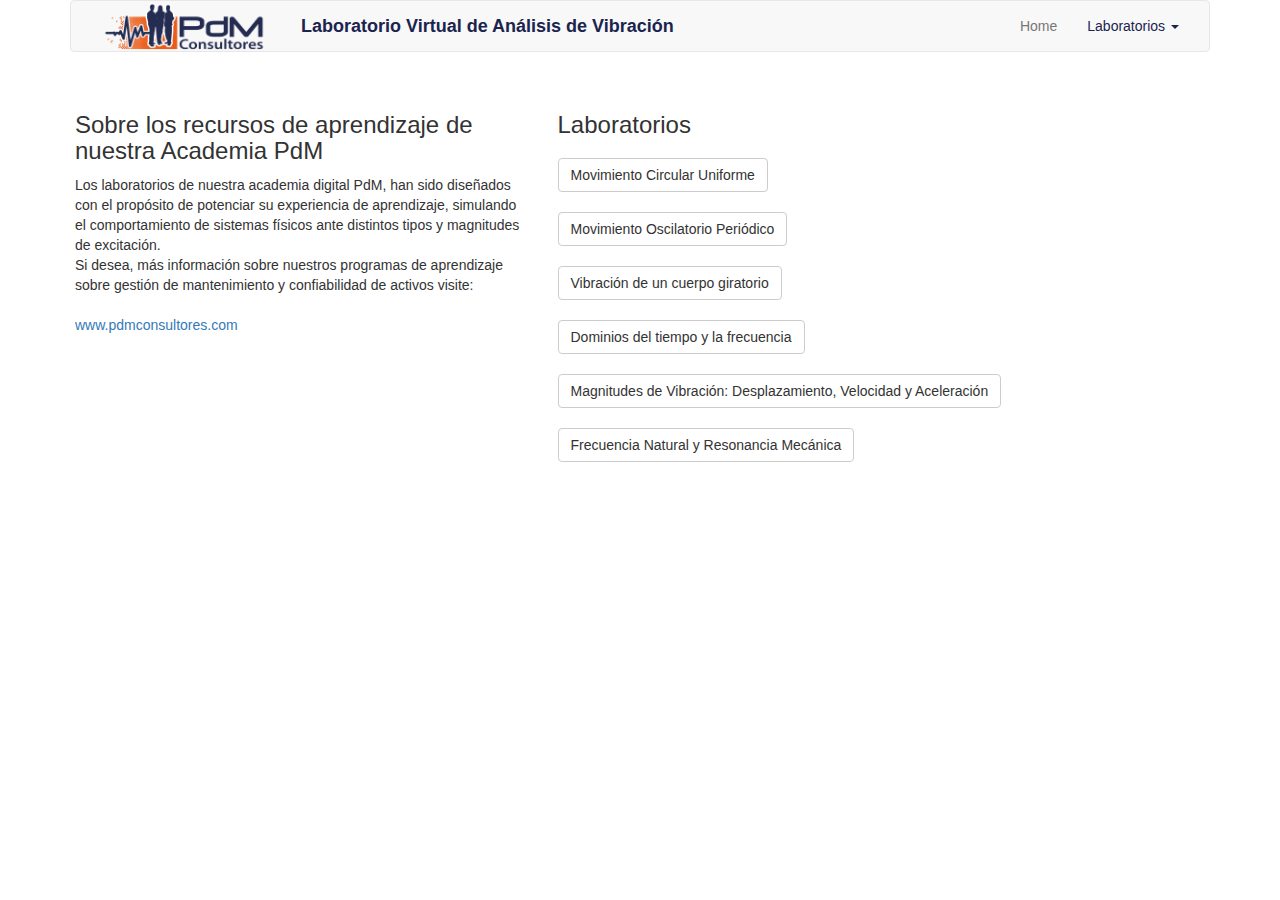
<file: index.html>
<!DOCTYPE html>
<html>
<head>
	<meta charset="utf-8">
	<meta http-equiv="X-UA-Compatible" content="IE=edge">
	<link href="https://maxcdn.bootstrapcdn.com/bootstrap/3.3.6/css/bootstrap.min.css" type="text/css" rel="stylesheet" /> 
	<title>Physics Animations</title>
	<link rel="stylesheet" type="text/css" href="css/phy-anim.css">
</head>
<body>
	<div class=container>
		<nav class="navbar navbar-default">
			<div class="container-fluid">
				<div class="navbar-header">
					<button type="button" class="navbar-toggle collapsed" data-toggle="collapse" data-target="#navbar" aria-expanded="false" aria-controls="navbar">
						<span class="sr-only">Toggle navigation</span>
						<span class="icon-bar"></span>
						<span class="icon-bar"></span>
						<span class="icon-bar"></span>
					</button>
					<a class="navbar-brand" href="index.html" style="padding: 0px;"><img class="logo-img" src="img/pdm.PNG"></a>
					<a class="navbar-brand wide-only"style="padding: 0px;">&nbsp;&nbsp;&nbsp;&nbsp;</a>
					<a class="navbar-brand blue-text page-title">Laboratorio Virtual de Análisis de Vibración</a>
				</div>
				<div id="navbar" class="navbar-collapse collapse">
					<ul class="nav navbar-nav navbar-right blue-text">
						<li><a href="index.html">Home</a>
						<li class="dropdown">
							<a href="#" class="dropdown-toggle blue-text" data-toggle="dropdown" role="button" aria-haspopup="true" aria-expanded="false">Laboratorios <span class="caret"></span></a>
							<ul class="dropdown-menu">
								<li><a href="circular-motion.html">Movimiento Circular Uniforme</a></li>
								<li><a href="harmonic-oscilation.html">Movimiento Oscilatorio Periódico</a></li>
								<li><a href="rotating-body.html">Vibración de un cuerpo giratorio</a></li>
								<li><a href="time-frequency-domain.html">Dominios del tiempo y la frecuencia</a></li>
								<li><a href="vibration-magnitude-domain.html">Magnitudes de Vibración: Desplazamiento, Velocidad y Aceleración</a></li>
								<li><a href="natural-frequency-forced.html">Frecuencia Natural y Resonancia Mecánica</a></li>
							</ul>
						</li>
					</ul>
				</div>
			</div>
		</nav>
		<div class="animDiv row" style="text-align: left;">
			<div class="col-md-5 pad20px">
				<h3>Sobre los recursos de aprendizaje de nuestra Academia PdM</h3>
				<p>
					Los laboratorios de nuestra academia digital PdM, han sido diseñados con el propósito de potenciar su experiencia de aprendizaje, simulando el comportamiento de sistemas físicos ante distintos tipos y magnitudes de excitación. <br> 
					Si desea, más información sobre nuestros programas de aprendizaje sobre gestión de mantenimiento y confiabilidad de activos visite: <br><br> 
					<a href="https://www.pdmconsultores.com/">www.pdmconsultores.com</a>
				</p>
			</div>
			<div class="col-md-6">
				<br>
				<h3>Laboratorios</h3>
				<!-- <br><br><br> -->
				<a class="btn btn-default mar10px" href="circular-motion.html">Movimiento Circular Uniforme</a>
				<br>
				<a class="btn btn-default mar10px" href="harmonic-oscilation.html">Movimiento Oscilatorio Periódico</a>
				<br>
				<a class="btn btn-default mar10px" href="rotating-body.html">Vibración de un cuerpo giratorio</a>
				<br>
				<a class="btn btn-default mar10px" href="time-frequency-domain.html">Dominios del tiempo y la frecuencia</a>
				<br>
				<a class="btn btn-default mar10px" href="vibration-magnitude-domain.html">Magnitudes de Vibración: Desplazamiento, Velocidad y Aceleración</a>
				<br>
				<a class="btn btn-default mar10px" href="natural-frequency-forced.html">Frecuencia Natural y Resonancia Mecánica</a>
			</div>
		</div>
	</div>
</body>
<script src="https://ajax.googleapis.com/ajax/libs/jquery/1.11.3/jquery.min.js"></script>
<script type="text/javascript" src="https://bootstrapdocs.com/v3.3.6/docs/dist/js/bootstrap.min.js"></script>
</html>
</file>
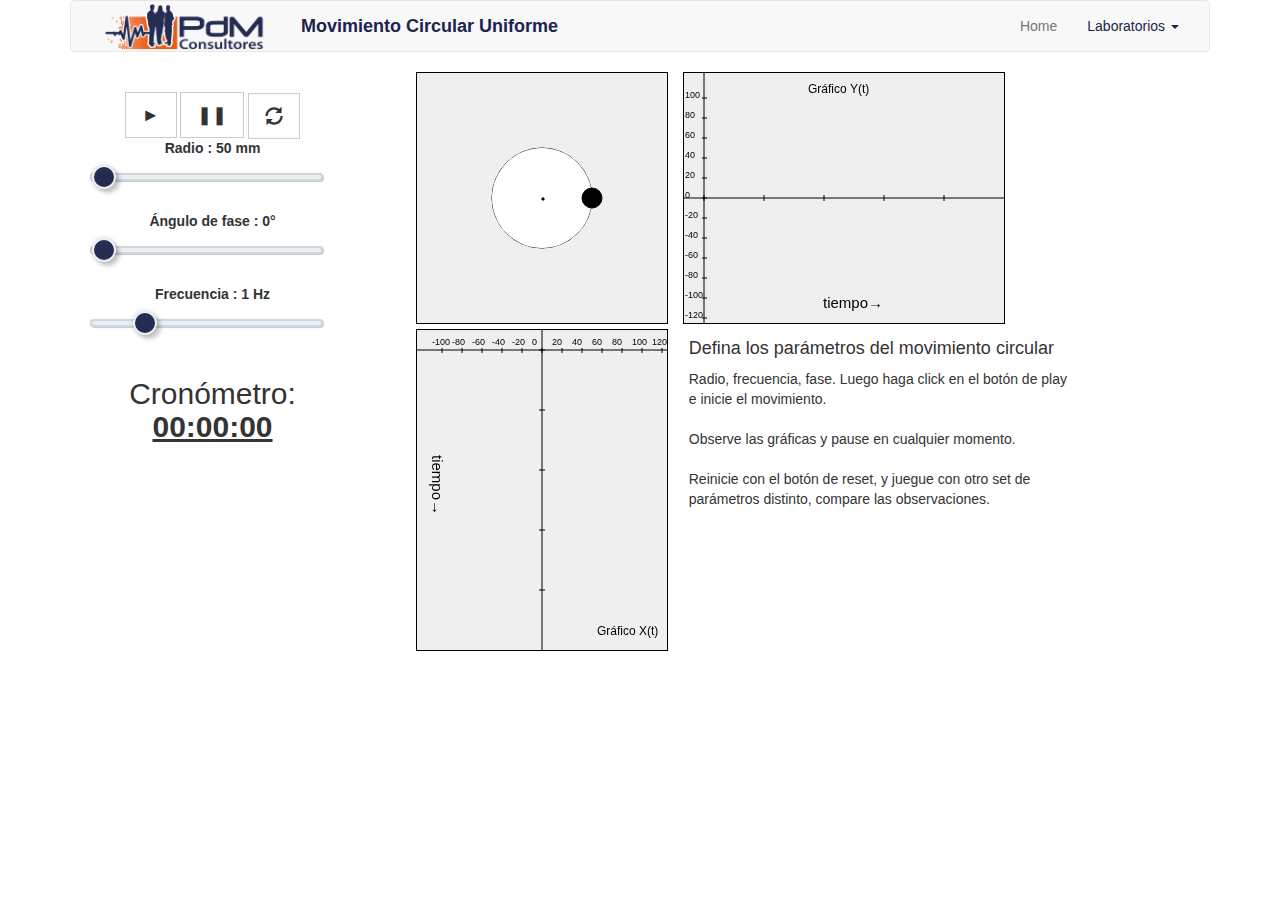
<file: circular-motion.html>
<!DOCTYPE html>
<html>
<head>
	<meta charset="utf-8">
	<meta http-equiv="X-UA-Compatible" content="IE=edge">
	<link href="https://maxcdn.bootstrapcdn.com/bootstrap/3.3.6/css/bootstrap.min.css" type="text/css" rel="stylesheet" /> 
	<title>Movimiento Circular Uniforme</title>
	<link rel="stylesheet" type="text/css" href="css/phy-anim.css">
</head>
<body>
	<div class="container">
		<nav class="navbar navbar-default">
			<div class="container-fluid">
				<div class="navbar-header">
					<button type="button" class="navbar-toggle collapsed" data-toggle="collapse" data-target="#navbar" aria-expanded="false" aria-controls="navbar">
						<span class="sr-only">Toggle navigation</span>
						<span class="icon-bar"></span>
						<span class="icon-bar"></span>
						<span class="icon-bar"></span>
					</button>
					<a class="navbar-brand" href="index.html" style="padding: 0px;"><img class="logo-img" src="img/pdm.PNG"></a>
					<a class="navbar-brand wide-only"style="padding: 0px;">&nbsp;&nbsp;&nbsp;&nbsp;</a>
					<a class="navbar-brand blue-text page-title">Movimiento Circular Uniforme</a>
				</div>
				<div id="navbar" class="navbar-collapse collapse">
					<ul class="nav navbar-nav navbar-right blue-text">
						<li><a href="index.html">Home</a>
						<li class="dropdown">
							<a href="#" class="dropdown-toggle blue-text" data-toggle="dropdown" role="button" aria-haspopup="true" aria-expanded="false">Laboratorios <span class="caret"></span></a>
							<ul class="dropdown-menu">
								<li><a href="circular-motion.html">Movimiento Circular Uniforme</a></li>
								<li><a href="harmonic-oscilation.html">Movimiento Oscilatorio Periódico</a></li>
								<li><a href="rotating-body.html">Vibración de un cuerpo giratorio</a></li>
								<li><a href="time-frequency-domain.html">Dominios del tiempo y la frecuencia</a></li>
								<li><a href="vibration-magnitude-domain.html">Magnitudes de Vibración: Desplazamiento, Velocidad y Aceleración</a></li>
								<li><a href="natural-frequency-forced.html">Frecuencia Natural y Resonancia Mecánica</a></li>
							</ul>
						</li>
					</ul>
				</div>
			</div>
		</nav>
		<div class="animDiv">
			<div class="col-md-3 pad20px controls" id="canvasDiv">
				<input type="button" id="go" value = "&#9658;" class="btn btn-lg btn-default anim-button" title="Go">
				<input type="button" id="stop" value = "&#10074;&#10074;" class="btn btn-lg btn-default anim-button" title="Pause">
				<input type="button" id="reset" value = "&#xe031;" class="btn btn-lg btn-default anim-button glyphicon" title="Reset"><br>
				<label id= "radiusValue">Radio : 50 mm</label>
				<input type="range" class="rangeSlider" id="radius" min="50" step="10" max="110" value="50"><br>
				<label id= "pAngleValue">Ángulo de fase : 0&deg;</label>
				<input type="range" class="rangeSlider" id="phase" min="0" max="315" step="45" value="0"><br>
				<label id= "frecValue">Frecuencia : 1 Hz</label>
				<input type="range" class="rangeSlider" id="frecquency" min="0.5" max="3" step="0.5" value="1"><br>
				<div>
					<h2>Cronómetro: <b><u><time id= "stopwatch">00:00:00</time></u></b></h2>	
				</div>
			</div>
			<div class="col-md-9">
				<div class="col-lg-5"><canvas id = "mainCanvas"></canvas></div>
				<div class="col-lg-7" style="left: -110px;"><canvas id = "secondaryCanvas"></canvas></div>
				<div class="col-lg-5"><canvas id = "thirdCanvas"></canvas></div>
				<div class="col-lg-6" style="text-align: left;left: -40px;">
					<h4>Defina los parámetros del movimiento circular</h4>
					Radio, frecuencia, fase. Luego haga click en el botón de play e inicie el movimiento.
					<br><br>Observe las gráficas y pause en cualquier momento. 
					<br><br>Reinicie con el botón de reset, y juegue con otro set de parámetros distinto, compare las observaciones.
				</div>
			</div>
		</div>
	</div>
</body>
<script type="text/javascript" src="js/circular-motion.js"></script>
<script src="https://ajax.googleapis.com/ajax/libs/jquery/1.11.3/jquery.min.js"></script>
<script type="text/javascript" src="https://bootstrapdocs.com/v3.3.6/docs/dist/js/bootstrap.min.js"></script>
</html>
</file>
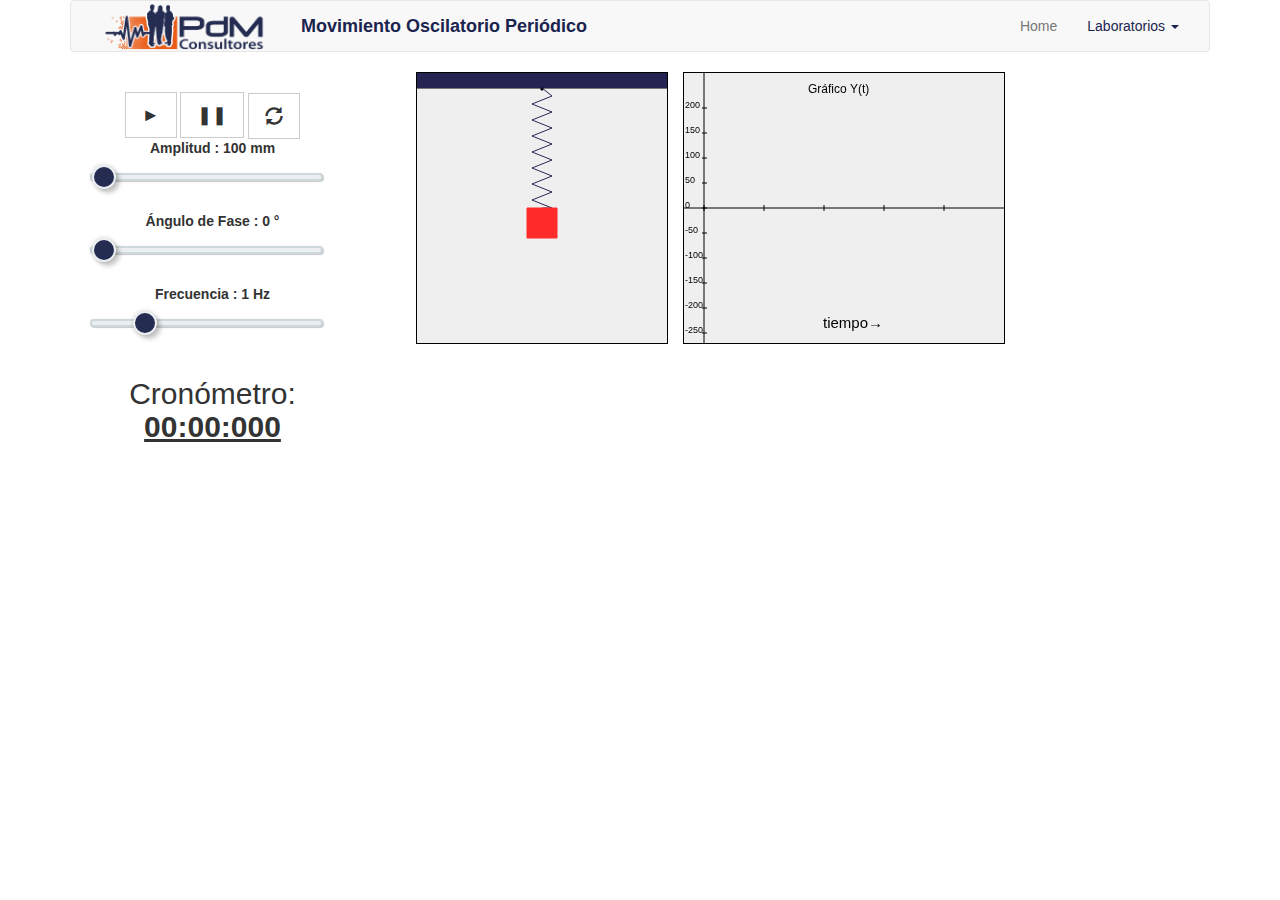
<file: harmonic-oscilation.html>
<!DOCTYPE html>
<html>
<head>
	<meta charset="utf-8">
	<meta http-equiv="X-UA-Compatible" content="IE=edge">
	<!-- Bootstrap --> 
	<link href="https://maxcdn.bootstrapcdn.com/bootstrap/3.3.6/css/bootstrap.min.css" type="text/css" rel="stylesheet" /> 
	<title>Movimiento Oscilatorio Periódico</title>
	<link rel="stylesheet" type="text/css" href="css/phy-anim.css">
</head>
<body>
	<div class="container">
		<nav class="navbar navbar-default">
			<div class="container-fluid">
				<div class="navbar-header">
					<button type="button" class="navbar-toggle collapsed" data-toggle="collapse" data-target="#navbar" aria-expanded="false" aria-controls="navbar">
						<span class="sr-only">Toggle navigation</span>
						<span class="icon-bar"></span>
						<span class="icon-bar"></span>
						<span class="icon-bar"></span> 
					</button>
					<a class="navbar-brand" href="index.html" style="padding: 0px;"><img class="logo-img" src="img/pdm.PNG"></a>
					<a class="navbar-brand wide-only"style="padding: 0px;">&nbsp;&nbsp;&nbsp;&nbsp;</a>
					<a class="navbar-brand blue-text page-title">Movimiento Oscilatorio Periódico</a>
				</div>
				<div id="navbar" class="navbar-collapse collapse">
					<ul class="nav navbar-nav navbar-right blue-text">
						<li><a href="index.html">Home</a>
						<li class="dropdown">
							<a href="#" class="dropdown-toggle blue-text" data-toggle="dropdown" role="button" aria-haspopup="true" aria-expanded="false">Laboratorios <span class="caret"></span></a>
							<ul class="dropdown-menu">
								<li><a href="circular-motion.html">Movimiento Circular Uniforme</a></li>
								<li><a href="harmonic-oscilation.html">Movimiento Oscilatorio Periódico</a></li>
								<li><a href="rotating-body.html">Vibración de un cuerpo giratorio</a></li>
								<li><a href="time-frequency-domain.html">Dominios del tiempo y la frecuencia</a></li>
								<li><a href="vibration-magnitude-domain.html">Magnitudes de Vibración: Desplazamiento, Velocidad y Aceleración</a></li>
								<li><a href="natural-frequency-forced.html">Frecuencia Natural y Resonancia Mecánica</a></li>
							</ul>
						</li>
					</ul>
				</div>
			</div>
		</nav>
		<div class="animDiv">
			<div class="col-md-3 pad20px controls" id="canvasDiv">
				<input type="button" id="go" value = "&#9658;" class="btn btn-lg btn-default anim-button" title="Go">
				<input type="button" id="stop" value = "&#10074;&#10074;" class="btn btn-lg btn-default anim-button" title="Pause">
				<input type="button" id="reset" value = "&#xe031;" class="btn btn-lg btn-default anim-button glyphicon" title="Reset"><br>
				<label id= "radiusValue">Amplitud : 100 mm</label>
				<input type="range" class="rangeSlider" id="radius" min="100" step="10" max="220" value="50"><br>
				<label id= "pAngleValue">Ángulo de Fase : 0 &deg;</label>
				<input type="range" class="rangeSlider" id="phase" min="0" max="315" step="45" value="0"><br>
				<label id= "frecValue">Frecuencia : 1 Hz</label>
				<input type="range" class="rangeSlider" id="frecquency" min="0.5" max="3" step="0.5" value="1"><br>
				<div>
					<h2>Cronómetro: <b><u><time id= "stopwatch">00:00:000</time></u></b></h2>	
				</div>
			</div>
			<div class="col-md-9">
				<div class="col-lg-5"><canvas id = "mainCanvas"></canvas></div>
				<div class="col-lg-7" style="left: -110px;"><canvas id = "secondaryCanvas"></canvas></div>				
			</div>
		</div>
	</div>
</body>
<script type="text/javascript" src="js/harmonic-oscilation.js"></script>
<script src="https://ajax.googleapis.com/ajax/libs/jquery/1.11.3/jquery.min.js"></script>
<script type="text/javascript" src="https://bootstrapdocs.com/v3.3.6/docs/dist/js/bootstrap.min.js"></script>
</html>
</file>
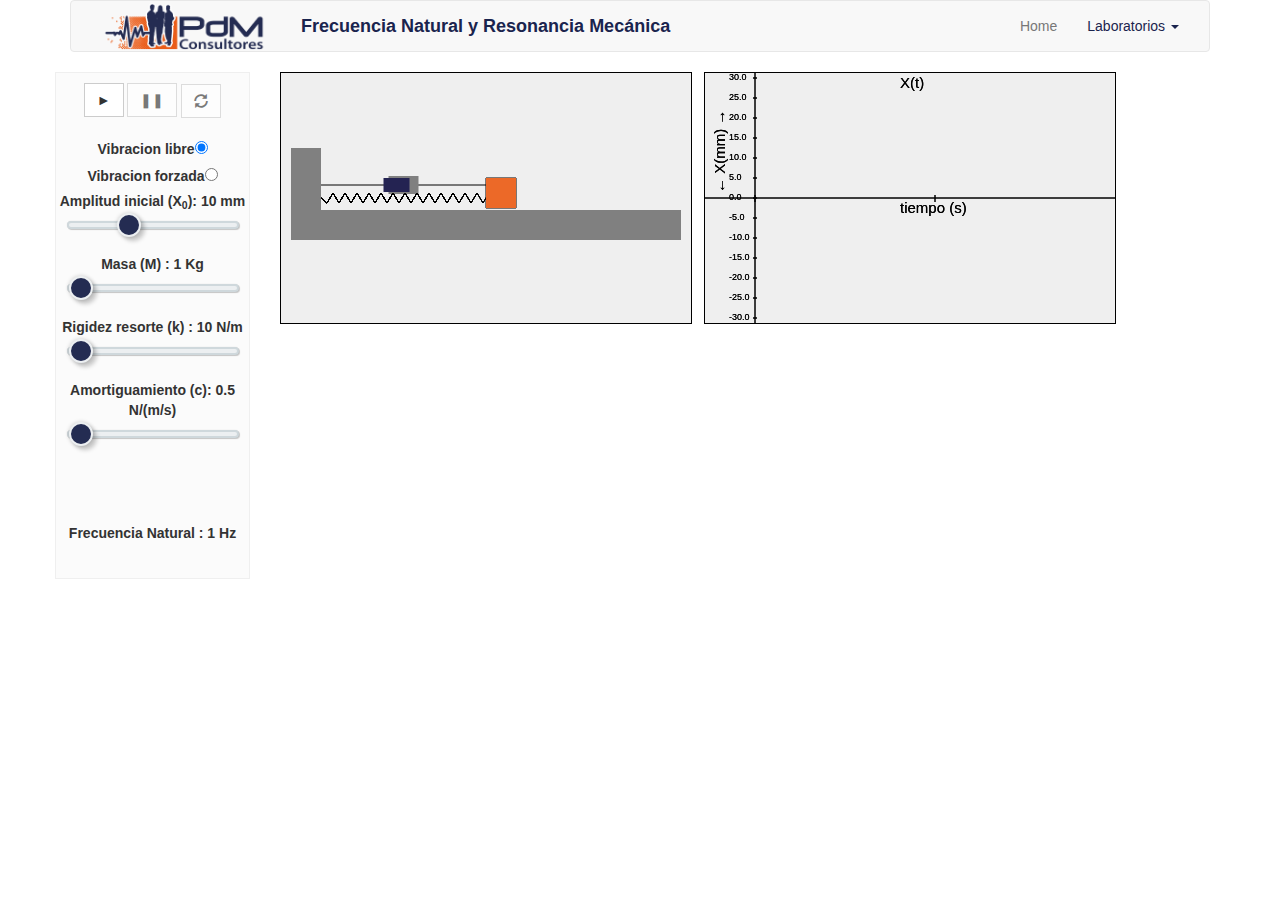
<file: natural-frequency-forced.html>
<!DOCTYPE html>
<html>
<head>
	<meta charset="utf-8">
	<meta http-equiv="X-UA-Compatible" content="IE=edge">
	<!-- Bootstrap --> 
	<link href="https://maxcdn.bootstrapcdn.com/bootstrap/3.3.6/css/bootstrap.min.css" type="text/css" rel="stylesheet" /> 
	<title>Frecuencia Natural y Resonancia Mecánica</title>
	<link rel="stylesheet" type="text/css" href="css/phy-anim.css">
	<link rel="stylesheet" type="text/css" href="css/freq-natural-forced.css">
</head>
<body>
	<div class="container">
		<nav class="navbar navbar-default">
			<div class="container-fluid">
				<div class="navbar-header">
					<button type="button" class="navbar-toggle collapsed" data-toggle="collapse" data-target="#navbar" aria-expanded="false" aria-controls="navbar">
						<span class="sr-only">Toggle navigation</span>
						<span class="icon-bar"></span>
						<span class="icon-bar"></span>
						<span class="icon-bar"></span>
					</button>
					<a class="navbar-brand" href="index.html" style="padding: 0px;"><img class="logo-img" src="img/pdm.PNG"></a>
					<a class="navbar-brand wide-only"style="padding: 0px;">&nbsp;&nbsp;&nbsp;&nbsp;</a>
					<a class="navbar-brand blue-text page-title">Frecuencia Natural y Resonancia Mecánica</a>
				</div>
				<div id="navbar" class="navbar-collapse collapse">
					<ul class="nav navbar-nav navbar-right blue-text">
						<li><a href="index.html">Home</a>
						<li class="dropdown">
							<a href="#" class="dropdown-toggle blue-text" data-toggle="dropdown" role="button" aria-haspopup="true" aria-expanded="false">Laboratorios <span class="caret"></span></a>
							<ul class="dropdown-menu">
								<li><a href="circular-motion.html">Movimiento Circular Uniforme</a></li>
								<li><a href="harmonic-oscilation.html">Movimiento Oscilatorio Periódico</a></li>
								<li><a href="rotating-body.html">Vibración de un cuerpo giratorio</a></li>
								<li><a href="time-frequency-domain.html">Dominios del tiempo y la frecuencia</a></li>
								<li><a href="vibration-magnitude-domain.html">Magnitudes de Vibración: Desplazamiento, Velocidad y Aceleración</a></li>
								<li><a href="natural-frequency-forced.html">Frecuencia Natural y Resonancia Mecánica</a></li>
							</ul>
						</li>
					</ul>
				</div>
			</div>
		</nav>
		<div class="animDiv row">
			<div class="col-md-2 pad20px animControl" id="canvasDiv">
				<input type="button" id="go" value = "&#9658;" class="btn btn-md btn-default anim-button" title="Go">
				<input type="button" id="stop" value = "&#10074;&#10074;" class="btn btn-md btn-default anim-button" title="Pause">
				<input type="button" id="reset" value = "&#xe031;" class="btn btn-md btn-default anim-button glyphicon" title="Reset">
				<br><br>
				<label>Vibracion libre</label><input type="radio" name="mode" id="mode1"value = "amp" checked = "true">
				<br>
				<label>Vibracion forzada</label><input type="radio" name="mode" id="mode2" value = "freq">
				<br>
				<label id= "radiusValue">Amplitud inicial (X<sub>0</sub>): 10 mm</label>
				<input type="range" class="rangeSlider" id="radius" min="0" step="2" max="30" value="10"><br>
				<label id= "massValue">Masa (M) : 1 Kg</label>
				<input type="range" class="rangeSlider" id="mass" min="1" max="5" step="0.5" value="1"><br>
				<label id= "kValue">Rigidez resorte (k) : 10 N/m</label>
				<input type="range" class="rangeSlider" id="k" min="10" max="1000" step="10" value="10"><br>
				<label id= "cValue">Amortiguamiento (c): 0.5 N/(m/s)</label>
				<input type="range" class="rangeSlider" id="c" min="0.5" max="5" step="0.1" value="0.5"><br>
				<label id= "freqValue">Frecuencia forzada : 1 Hz</label>
				<input type="range" class="rangeSlider" id="frecquency" min="0.5" max="7" step="0.5" value="1"><br>
				<br>
				<br>
				<label id= "naturalfreq">Frecuencia Natural : 1 Hz</label>
				<br>
				<br>
				<label id= "phase">Desfase: 0 grados</label>
				<div>
					<!-- <h3>Cronometro: <b><u><time id= "stopwatch">00:00</time></u></b></h3>	 -->
				</div>
			</div>
			<div class="col-md-9">
				<div class="col-md-5">
					<canvas id = "mainCanvas"></canvas>
					<canvas id = "thirdCanvas"></canvas>
				</div>
				<div class="col-md-offset-1 col-md-5">
					<canvas id = "secondaryCanvas"></canvas>
					<canvas id = "fourthCanvas"></canvas>
				</div>
			</div>
		</div>
	</div>
</body>
<script type="text/javascript" src="js/freq-natural-forced.js"></script>
<script src="https://ajax.googleapis.com/ajax/libs/jquery/1.11.3/jquery.min.js"></script>
<script type="text/javascript" src="https://bootstrapdocs.com/v3.3.6/docs/dist/js/bootstrap.min.js"></script>
</html>
</file>
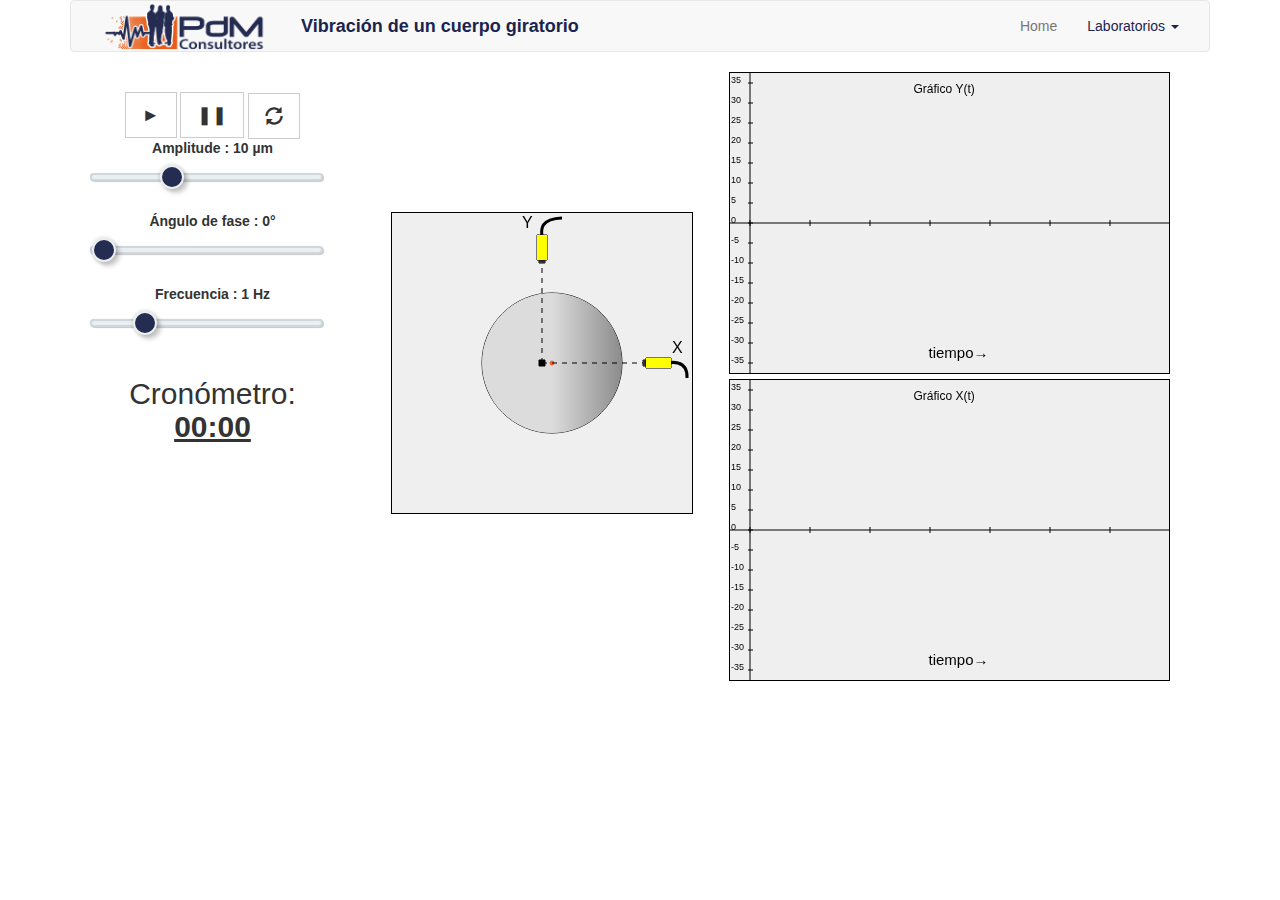
<file: rotating-body.html>
<!DOCTYPE html>
<html>
<head>
	<meta charset="utf-8">
	<meta http-equiv="X-UA-Compatible" content="IE=edge">
	<!-- Bootstrap --> 
	<link href="https://maxcdn.bootstrapcdn.com/bootstrap/3.3.6/css/bootstrap.min.css" type="text/css" rel="stylesheet" /> 
	<title>Vibración de un cuerpo giratorio</title>
	<link rel="stylesheet" type="text/css" href="css/phy-anim.css">
</head>
<body>
	<div class="container">
		<nav class="navbar navbar-default">
			<div class="container-fluid">
				<div class="navbar-header">
					<button type="button" class="navbar-toggle collapsed" data-toggle="collapse" data-target="#navbar" aria-expanded="false" aria-controls="navbar">
						<span class="sr-only">Toggle navigation</span>
						<span class="icon-bar"></span>
						<span class="icon-bar"></span>
						<span class="icon-bar"></span>
					</button>
					<a class="navbar-brand" href="index.html" style="padding: 0px;"><img class="logo-img" src="img/pdm.PNG"></a>
					<a class="navbar-brand wide-only"style="padding: 0px;">&nbsp;&nbsp;&nbsp;&nbsp;</a>
					<a class="navbar-brand blue-text page-title">Vibración de un cuerpo giratorio</a>
				</div>
				<div id="navbar" class="navbar-collapse collapse">
					<ul class="nav navbar-nav navbar-right blue-text">
						<li><a href="index.html">Home</a>
						<li class="dropdown">
							<a href="#" class="dropdown-toggle blue-text" data-toggle="dropdown" role="button" aria-haspopup="true" aria-expanded="false">Laboratorios <span class="caret"></span></a>
							<ul class="dropdown-menu">
								<li><a href="circular-motion.html">Movimiento Circular Uniforme</a></li>
								<li><a href="harmonic-oscilation.html">Movimiento Oscilatorio Periódico</a></li>
								<li><a href="rotating-body.html">Vibración de un cuerpo giratorio</a></li>
								<li><a href="time-frequency-domain.html">Dominios del tiempo y la frecuencia</a></li>
								<li><a href="vibration-magnitude-domain.html">Magnitudes de Vibración: Desplazamiento, Velocidad y Aceleración</a></li>
								<li><a href="natural-frequency-forced.html">Frecuencia Natural y Resonancia Mecánica</a></li>
							</ul>
						</li>
					</ul>
				</div>
			</div>
		</nav>
		<div class="animDiv">
			<div class="col-md-3 pad20px controls" id="canvasDiv">
				<input type="button" id="go" value = "&#9658;" class="btn btn-lg btn-default anim-button" title="Go">
				<input type="button" id="stop" value = "&#10074;&#10074;" class="btn btn-lg btn-default anim-button" title="Pause">
				<input type="button" id="reset" value = "&#xe031;" class="btn btn-lg btn-default anim-button glyphicon" title="Reset"><br>
				<label id= "radiusValue">Amplitude : 10 &microm </label>
				<input type="range" class="rangeSlider" id="radius" min="0" step="2" max="30" value="10"><br>
				<label id= "pAngleValue">Ángulo de fase : 0&deg;</label>
				<input type="range" class="rangeSlider" id="phase" min="0" max="315" step="45" value="0"><br>
				<label id= "frecValue">Frecuencia : 1 Hz</label>
				<input type="range" class="rangeSlider" id="frecquency" min="0.5" max="3" step="0.5" value="1"><br>
				<div>
					<h2>Cronómetro: <b><u><time id= "stopwatch">00:00</time></u></b></h2>	
				</div>
			</div>
			<div class="col-md-9">
				<div class="col-lg-5" style="margin-top: 140px;"><canvas id = "mainCanvas"></canvas></div>
				<div class="col-lg-6" style="left: 0px;"><canvas id = "secondaryCanvas"></canvas></div>
				<div class="col-lg-6"><canvas id = "thirdCanvas"></canvas></div>
			</div>
		</div>
	</div>
</body>
<script type="text/javascript" src="js/rotating-body.js"></script>
<script src="https://ajax.googleapis.com/ajax/libs/jquery/1.11.3/jquery.min.js"></script>
<script type="text/javascript" src="https://bootstrapdocs.com/v3.3.6/docs/dist/js/bootstrap.min.js"></script>
</html>
</file>
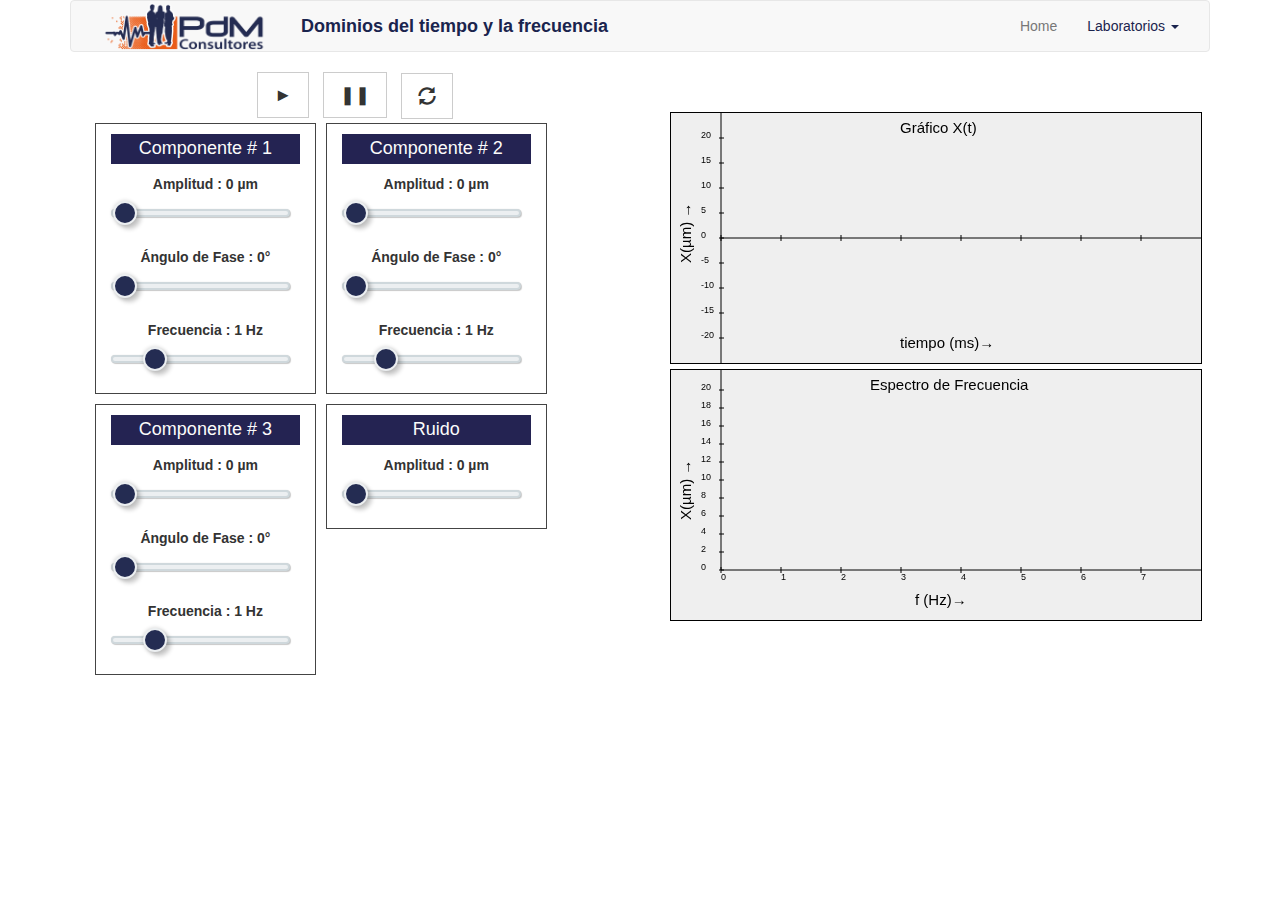
<file: time-frequency-domain.html>
<!DOCTYPE html>
<html>
<head>
	<meta charset="utf-8">
	<meta http-equiv="X-UA-Compatible" content="IE=edge">
	<!-- Bootstrap --> 
	<link href="https://maxcdn.bootstrapcdn.com/bootstrap/3.3.6/css/bootstrap.min.css" type="text/css" rel="stylesheet" /> 
	<title>Dominios del tiempo y la frecuencia</title>
	<link rel="stylesheet" type="text/css" href="css/phy-anim.css">
	<link rel="stylesheet" type="text/css" href="css/time-freq-domain.css">
</head>
<body>
	<div class="container">
		<nav class="navbar navbar-default">
			<div class="container-fluid">
				<div class="navbar-header">
					<button type="button" class="navbar-toggle collapsed" data-toggle="collapse" data-target="#navbar" aria-expanded="false" aria-controls="navbar">
						<span class="sr-only">Toggle navigation</span>
						<span class="icon-bar"></span>
						<span class="icon-bar"></span>
						<span class="icon-bar"></span>
					</button>
					<a class="navbar-brand" href="index.html" style="padding: 0px;"><img class="logo-img" src="img/pdm.PNG"></a>
					<a class="navbar-brand wide-only"style="padding: 0px;">&nbsp;&nbsp;&nbsp;&nbsp;</a>
					<a class="navbar-brand blue-text page-title">Dominios del tiempo y la frecuencia</a>
				</div>
				<div id="navbar" class="navbar-collapse collapse">
					<ul class="nav navbar-nav navbar-right blue-text">
						<li><a href="index.html">Home</a>
						<li class="dropdown">
							<a href="#" class="dropdown-toggle blue-text" data-toggle="dropdown" role="button" aria-haspopup="true" aria-expanded="false">Laboratorios <span class="caret"></span></a>
							<ul class="dropdown-menu">
								<li><a href="circular-motion.html">Movimiento Circular Uniforme</a></li>
								<li><a href="harmonic-oscilation.html">Movimiento Oscilatorio Periódico</a></li>
								<li><a href="rotating-body.html">Vibración de un cuerpo giratorio</a></li>
								<li><a href="time-frequency-domain.html">Dominios del tiempo y la frecuencia</a></li>
								<li><a href="vibration-magnitude-domain.html">Magnitudes de Vibración: Desplazamiento, Velocidad y Aceleración</a></li>
								<li><a href="natural-frequency-forced.html">Frecuencia Natural y Resonancia Mecánica</a></li>
							</ul>
						</li>
					</ul>
				</div>
			</div>
		</nav>
		<div class="animDiv">
			<div class="col-md-6 pad20px controls" id="canvasDiv">
				<input type="button" id="go" value = "&#9658;" class="btn btn-lg btn-default anim-button" title="Go">
				<input type="button" id="stop" value = "&#10074;&#10074;" class="btn btn-lg btn-default anim-button" title="Pause">
				<input type="button" id="reset" value = "&#xe031;" class="btn btn-lg btn-default anim-button glyphicon" title="Reset"><br>
				<div class= "col-md-5 component" style="">
					<h4>Componente # 1</h4>
					<label id= "radiusValue">Amplitud : 0 &#181m</label>
					<input type="range" class="rangeSlider" id="radius" min="0" step="10" max="150" value="0"><br>
					<label id= "pAngleValue">Ángulo de Fase : 0&deg;</label>
					<input type="range" class="rangeSlider" id="phase" min="0" max="315" step="45" value="0"><br>
					<label id= "frecValue">Frecuencia : 1 Hz</label>
					<input type="range" class="rangeSlider" id="frecquency" min="0.5" max="3" step="0.5" value="1"><br>
				</div>
				<div class= "col-md-5 component" style="">
					<h4>Componente # 2</h4>
					<label id= "radiusValue2">Amplitud : 0 &#181m</label>
					<input type="range" class="rangeSlider" id="radius2" min="0" step="10" max="150" value="0"><br>
					<label id= "pAngleValue2">Ángulo de Fase : 0&deg;</label>
					<input type="range" class="rangeSlider" id="phase2" min="0" max="315" step="45" value="0"><br>
					<label id= "frecValue2">Frecuencia : 1 Hz</label>
					<input type="range" class="rangeSlider" id="frecquency2" min="0.5" max="3" step="0.5" value="1"><br>
				</div>
				<div class= "col-md-5 component" style="">
					<h4>Componente # 3</h4>
					<label id= "radiusValue3">Amplitud : 0 &#181m</label>
					<input type="range" class="rangeSlider" id="radius3" min="0" step="10" max="150" value="0"><br>
					<label id= "pAngleValue3">Ángulo de Fase : 0&deg;</label>
					<input type="range" class="rangeSlider" id="phase3" min="0" max="315" step="45" value="0"><br>
					<label id= "frecValue3">Frecuencia : 1 Hz</label>
					<input type="range" class="rangeSlider" id="frecquency3" min="0.5" max="3" step="0.5" value="1"><br>
				</div>
				<div class= "col-md-5 component" style="">
					<h4>Ruido</h4>
					<label id= "radiusValueN">Amplitud : 0 &#181m</label>
					<input type="range" class="rangeSlider" id="radiusN" min="0" step="1" max="30" value="0"><br>
				</div>
			</div>
			<br><br>
			<div class="col-md-6">
				<!--    <div class="col-lg-5"><canvas id = "mainCanvas"></canvas></div>-->
				<div class="col-lg-7"><canvas id = "secondaryCanvas"></canvas></div>
				<div class="col-lg-7"><canvas id = "fCanvas"></canvas></div>				
			</div>
		</div>
	</div>
</body>
<script type="text/javascript" src="js/time-freq-domain.js"></script>
<script src="https://ajax.googleapis.com/ajax/libs/jquery/1.11.3/jquery.min.js"></script>
<script type="text/javascript" src="https://bootstrapdocs.com/v3.3.6/docs/dist/js/bootstrap.min.js"></script>
</html>
</file>
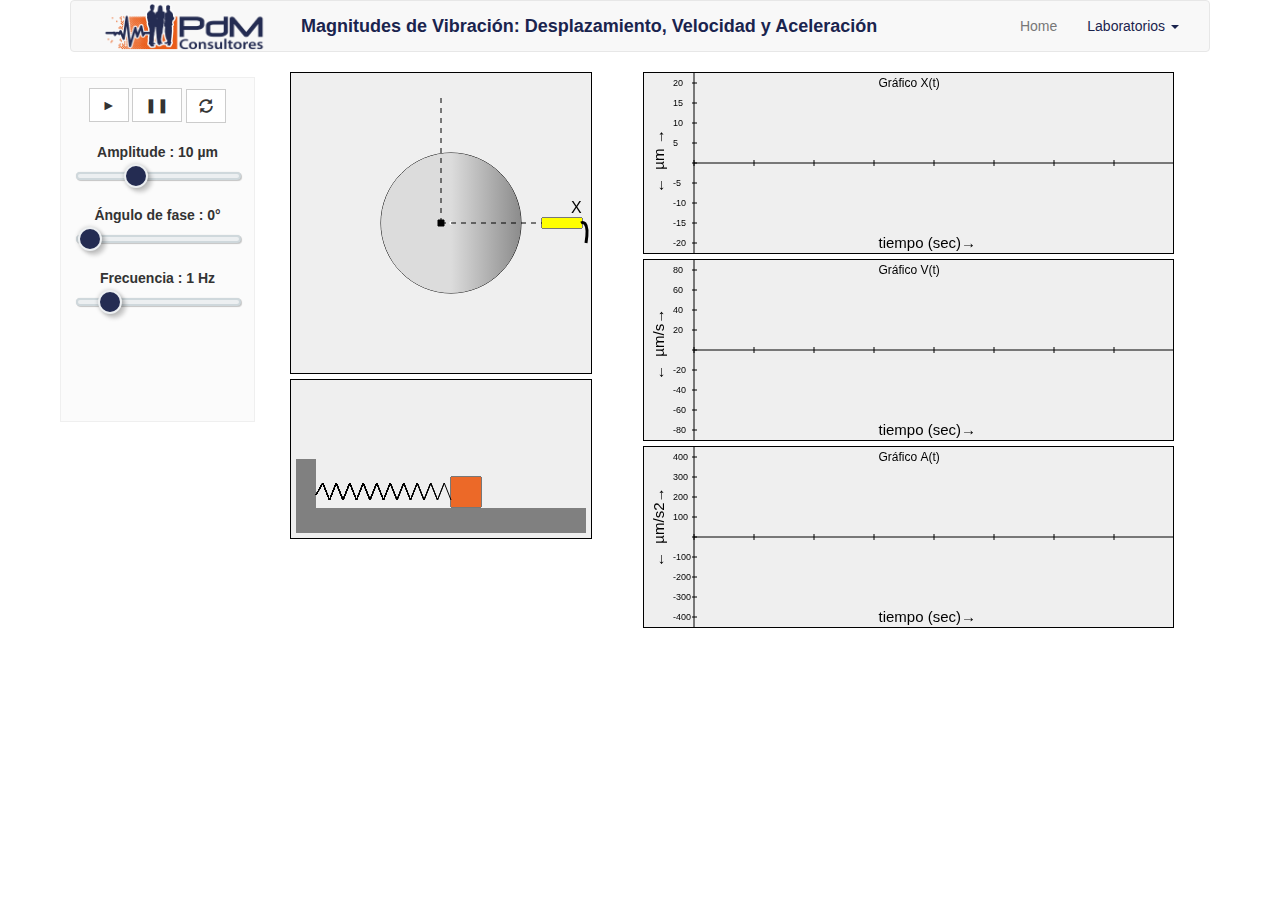
<file: vibration-magnitude-domain.html>
<!DOCTYPE html>
<html>
<head>
	<meta charset="utf-8">
	<meta http-equiv="X-UA-Compatible" content="IE=edge">
	<link href="https://maxcdn.bootstrapcdn.com/bootstrap/3.3.6/css/bootstrap.min.css" type="text/css" rel="stylesheet" /> 
	<title>Magnitudes de Vibración: Desplazamiento, Velocidad y Aceleración</title>
	<link rel="stylesheet" type="text/css" href="css/phy-anim.css">
	<link rel="stylesheet" type="text/css" href="css/vib-magnitude.css">
</head>
<body>
	<div class="container">
		<nav class="navbar navbar-default">
			<div class="container-fluid">
				<div class="navbar-header">
					<button type="button" class="navbar-toggle collapsed" data-toggle="collapse" data-target="#navbar" aria-expanded="false" aria-controls="navbar">
						<span class="sr-only">Toggle navigation</span>
						<span class="icon-bar"></span>
						<span class="icon-bar"></span>
						<span class="icon-bar"></span>
					</button>
					<a class="navbar-brand" href="index.html" style="padding: 0px;"><img class="logo-img" src="img/pdm.PNG"></a>
					<a class="navbar-brand wide-only"style="padding: 0px;">&nbsp;&nbsp;&nbsp;&nbsp;</a>
					<a class="navbar-brand blue-text page-title">Magnitudes de Vibración: Desplazamiento, Velocidad y Aceleración</a>
				</div>
				<div id="navbar" class="navbar-collapse collapse">
					<ul class="nav navbar-nav navbar-right blue-text">
						<li><a href="index.html">Home</a>
						<li class="dropdown">
							<a href="#" class="dropdown-toggle blue-text" data-toggle="dropdown" role="button" aria-haspopup="true" aria-expanded="false">Laboratorios <span class="caret"></span></a>
							<ul class="dropdown-menu">
								<li><a href="circular-motion.html">Movimiento Circular Uniforme</a></li>
								<li><a href="harmonic-oscilation.html">Movimiento Oscilatorio Periódico</a></li>
								<li><a href="rotating-body.html">Vibración de un cuerpo giratorio</a></li>
								<li><a href="time-frequency-domain.html">Dominios del tiempo y la frecuencia</a></li>
								<li><a href="vibration-magnitude-domain.html">Magnitudes de Vibración: Desplazamiento, Velocidad y Aceleración</a></li>
								<li><a href="natural-frequency-forced.html">Frecuencia Natural y Resonancia Mecánica</a></li>
							</ul>
						</li>
					</ul>
				</div>
			</div>
		</nav>
		<div class="animDiv row">
			<div class="col-md-2 pad20px animControl" id="canvasDiv">
				<input type="button" id="go" value = "&#9658;" class="btn btn-md btn-default anim-button" title="Go">
				<input type="button" id="stop" value = "&#10074;&#10074;" class="btn btn-md btn-default anim-button" title="Pause">
				<input type="button" id="reset" value = "&#xe031;" class="btn btn-md btn-default anim-button glyphicon" title="Reset"><br><br>
				<label id= "radiusValue">Amplitude : 10 &microm </label>
				<input type="range" class="rangeSlider" id="radius" min="0" step="2" max="30" value="10"><br>
				<label id= "pAngleValue">Ángulo de fase : 0&deg;</label>
				<input type="range" class="rangeSlider" id="phase" min="0" max="315" step="45" value="0"><br>
				<label id= "frecValue">Frecuencia : 1 Hz</label>
				<input type="range" class="rangeSlider" id="frecquency" min="0.5" max="4" step="0.5" value="1"><br><br>
				<label id= "g1Value" hidden>X(t) : 1x</label>
				<input type="hidden" class="" id="g1" min="1" max="10" step="1" value="1" hidden>
				<br>
				<label id= "g2Value" hidden>V(t) : 1x</label>
				<input type="hidden" class="" id="g2" min="1" max="10" step="1" value="1" hidden>
				<br>
				<label id= "g3Value" hidden>A(t) : 1x</label>
				<input type="hidden" class="" id="g3" min="1" max="10" step="1" value="1" hidden>
				<br>
			</div>
			<div class="col-md-9">
				<div class="col-lg-5">
					<canvas id = "mainCanvas"></canvas>
					<canvas id = "secondaryCanvas"></canvas>
				</div>
				<div class="col-lg-5">
					<canvas id = "thirdCanvas"></canvas>
					<canvas id = "fourthCanvas"></canvas>
					<canvas id = "fifthCanvas"></canvas>
				</div>
			</div>
		</div>
	</div>
</body>
<script type="text/javascript" src="js/vib-magnitude.js"></script>
<script src="https://ajax.googleapis.com/ajax/libs/jquery/1.11.3/jquery.min.js"></script>
<script type="text/javascript" src="https://bootstrapdocs.com/v3.3.6/docs/dist/js/bootstrap.min.js"></script>
</html>
</file>
<file: css/phy-anim.css>
/*nav{background:#1A244E !important;}*/
canvas{border: 1px solid #000;background: #efefef;}
input.rangeSlider{-webkit-appearance:none;margin:10px 0;width:95%}
input.rangeSlider:focus{outline:0}
input.rangeSlider:focus::-webkit-slider-runnable-track{background:#fbfbfc}
input.rangeSlider:focus::-ms-fill-lower{background:#eceff1}
input.rangeSlider:focus::-ms-fill-upper{background:#fbfbfc}
input.rangeSlider::-webkit-slider-runnable-track{cursor:pointer;height:8px;transition:all .2s ease;width:100%;box-shadow:1px 1px 1px rgba(0,0,0,0.2),0 0 1px rgba(13,13,13,0.2);background:#eceff1;border:2px solid #cfd8dc;border-radius:5px}
input.rangeSlider::-webkit-slider-thumb{box-shadow:4px 4px 4px rgba(0,0,0,0.2),0 0 4px rgba(13,13,13,0.2);background:rgba(36,44,82,1);border:2px solid #eceff1;border-radius:12px;cursor:pointer;height:24px;width:24px;-webkit-appearance:none;margin-top:-10px}
input.rangeSlider::-moz-range-track{cursor:pointer;height:8px;transition:all .2s ease;width:100%;box-shadow:1px 1px 1px rgba(0,0,0,0.2),0 0 1px rgba(13,13,13,0.2);background:#eceff1;border:2px solid #cfd8dc;border-radius:5px}
input.rangeSlider::-moz-range-thumb{box-shadow:4px 4px 4px rgba(0,0,0,0.2),0 0 4px rgba(13,13,13,0.2);background:#607d8b;border:2px solid #eceff1;border-radius:12px;cursor:pointer;height:24px;width:24px}
input.rangeSlider::-ms-track{cursor:pointer;height:8px;transition:all .2s ease;width:100%;background:transparent;border-color:transparent;border-width:12px 0;color:transparent}
input.rangeSlider::-ms-fill-lower{box-shadow:1px 1px 1px rgba(0,0,0,0.2),0 0 1px rgba(13,13,13,0.2);background:#dde3e6;border:2px solid #cfd8dc;border-radius:10px}
input.rangeSlider::-ms-fill-upper{box-shadow:1px 1px 1px rgba(0,0,0,0.2),0 0 1px rgba(13,13,13,0.2);background:#eceff1;border:2px solid #cfd8dc;border-radius:10px}
input.rangeSlider::-ms-thumb{box-shadow:4px 4px 4px rgba(0,0,0,0.2),0 0 4px rgba(13,13,13,0.2);background:#607d8b;border:2px solid #eceff1;border-radius:12px;cursor:pointer;height:24px;width:24px;margin-top:0}
.logo-img{height: 100%;}
.blue-text{color: #1A244E !important}
.page-title{padding: 15px 0px !important;margin: 0px !important;font-weight: 600;}
.pad20px{padding: 20px;}
.mar10px{margin: 10px 0px;}
.animDiv{text-align: center;}
.animControl{padding: 10px 20px;border: 1px solid #efefef;margin: 5px;background: #fbfbfb;}
.anim-button{-webkit-border-radius: 0px !important; -moz-border-radius: 0px !important; border-radius: 0px !important;}
@media (min-width: 769px) {
	.wide-only{display: block;}
	.page-title{font-size: 18px;}
}
@media (max-width: 769px) {
	.wide-only{display: none;}
	.page-title{font-size: 15px;}
}
</file>
<file: css/freq-natural-forced.css>
.animDiv{text-align: left;}
.animControl{padding: 10px 1px;border: 1px solid #efefef;margin: 0px;background: #fbfbfb; text-align: center;}
.anim-button{-webkit-border-radius: 0px !important; -moz-border-radius: 0px !important; border-radius: 0px !important;}
input.rangeSlider{-webkit-appearance:none;margin:5px 10px;width:90%}
</file>
<file: css/time-freq-domain.css>
.cronometro{left: -40px; top: 20px; position: relative; z-index: -999;}
.pad20px{padding: 20px;}
.animDiv{text-align: center;}
.animControl{padding: 10px 20px;border: 1px solid #efefef;; margin: 5px;background: #fbfbfb;}
.anim-button{-webkit-border-radius: 0px !important; -moz-border-radius: 0px !important; border-radius: 0px !important;margin: -20px 5px 0px !important;}
.component{margin: 5px; border:1px solid #444;}
.component h4{padding: 5px 10px; background: #242352; color: #FBFBFB}
</file>
<file: css/vib-magnitude.css>
input.rangeSlider{-webkit-appearance:none;margin:5px 10px;width:90%}
.animDiv{text-align: left;}
.animControl{padding: 10px 5px;border: 1px solid #efefef;margin: 5px;background: #fbfbfb; text-align: center;}
</file>
